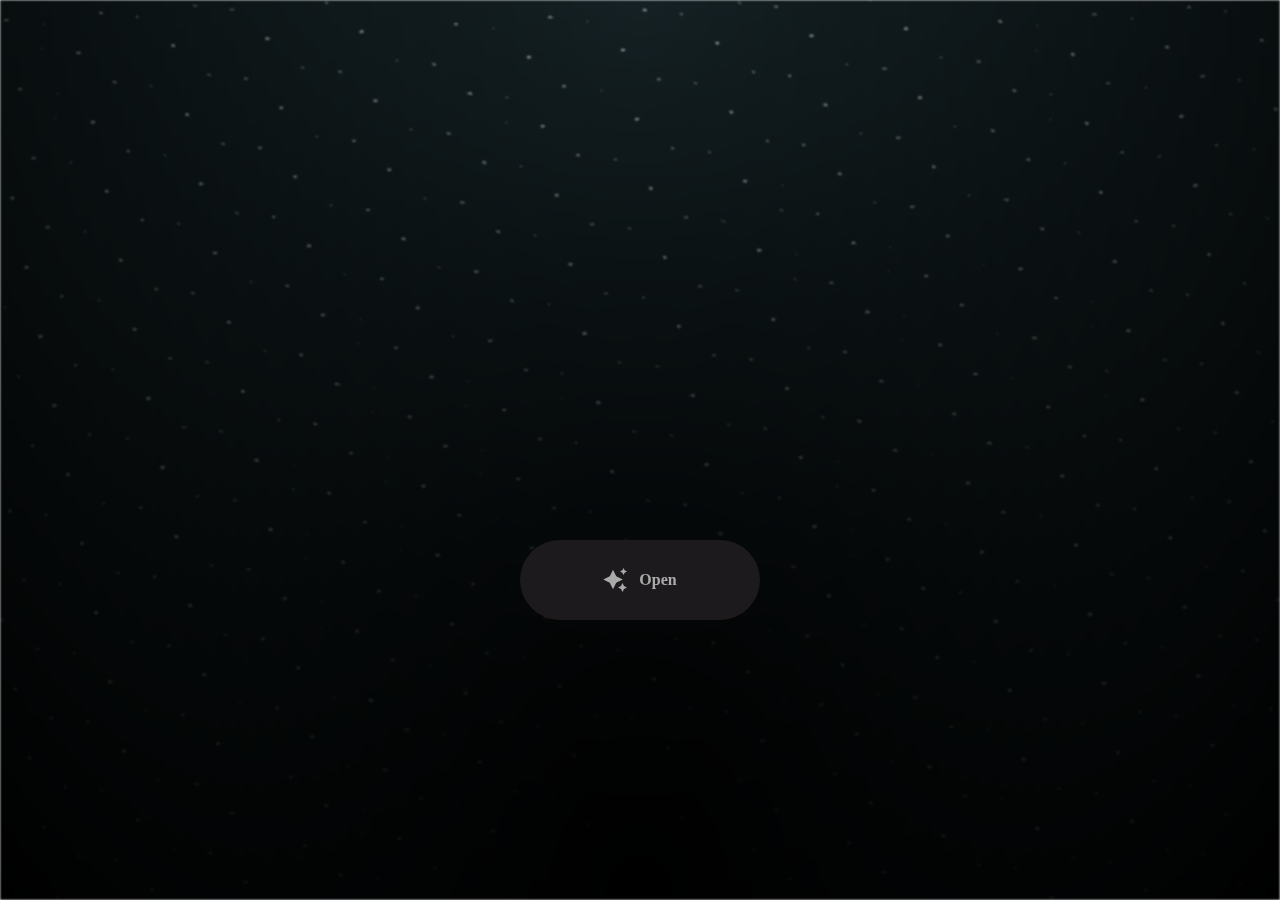
<file: index.html>
<html lang="en">

<head>
  <meta charset="UTF-8">
  <meta name="viewport" content="width=device-width, initial-scale=1.0">
  <link rel="shortcut icon" href="images/gift.png" type="image/x-icon">
  <link rel="stylesheet" href="css/index.css">

  <!-- Document Title -->
  <title>I Have Something</title>
</head>

<body>
  <!-- Background -->
  <div class="night"></div>

  <!-- Title -->
  <h1 class="title"></h1>

  <!-- Button -->
  <div style="position: absolute; top: 60vh; width: 100%; display: flex; justify-content: center;">
    <a href="flower.html" class="btn">
      <svg height="24" width="24" fill="#FFFFFF" viewBox="0 0 24 24" data-name="Layer 1" id="Layer_1" class="sparkle">
        <path
          d="M10,21.236,6.755,14.745.264,11.5,6.755,8.255,10,1.764l3.245,6.491L19.736,11.5l-6.491,3.245ZM18,21l1.5,3L21,21l3-1.5L21,18l-1.5-3L18,18l-3,1.5ZM19.333,4.667,20.5,7l1.167-2.333L24,3.5,21.667,2.333,20.5,0,19.333,2.333,17,3.5Z">
        </path>
      </svg>

      <span class="text">Open</span>
    </a>
  </div>

  <script src="js/index.js"></script>
</body>

</html>
</file>
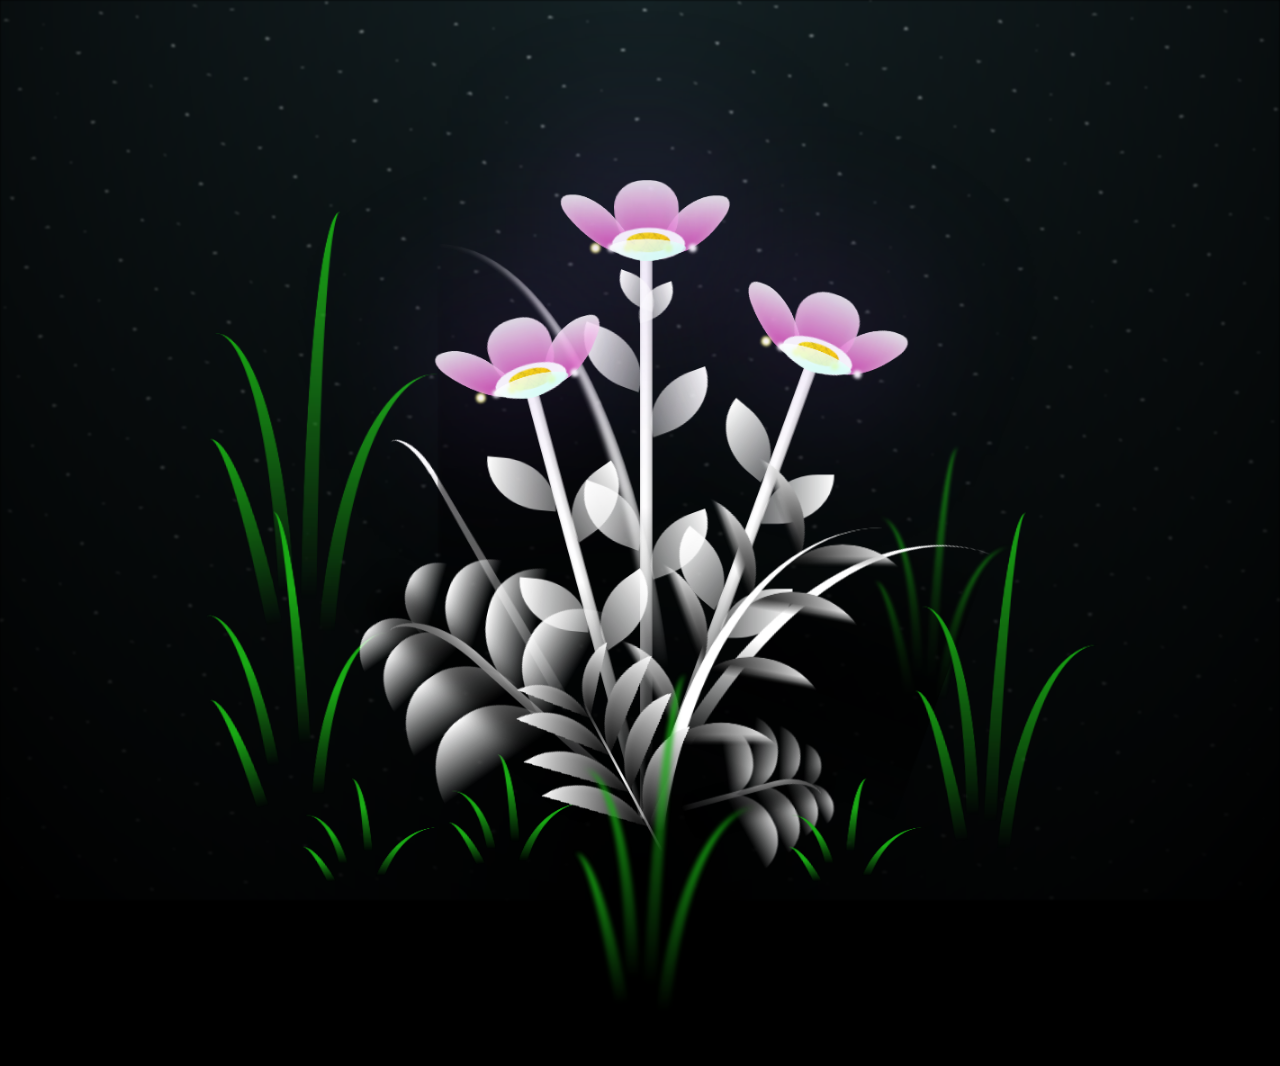
<file: flower.html>
<!DOCTYPE html>
<html lang="en">

<head>
  <meta charset="UTF-8">
  <meta http-equiv="X-UA-Compatible" content="IE=edge">
  <meta name="viewport" content="width=device-width, initial-scale=1.0">
  <link rel="shortcut icon" href="images/gift.png" type="image/x-icon">
  <link rel="stylesheet" href="css/style.css">

  <!-- Document Title -->
  <title>FLOWERS</title>
</head>

<body class="not-loaded">
  <!-- Background -->
  <div class="night"></div>
  <audio autoplay loop>
    <source src="images/nhac.mp3" type="audio/mpeg">
    Your browser does not support the audio element.
  </audio>
  <!-- Flower -->
  <div class="flowers">
    <div class="flower flower--1">
      <div class="flower__leafs flower__leafs--1">
        <div class="flower__leaf flower__leaf--1"></div>
        <div class="flower__leaf flower__leaf--2"></div>
        <div class="flower__leaf flower__leaf--3"></div>
        <div class="flower__leaf flower__leaf--4"></div>
        <div class="flower__white-circle"></div>

        <div class="flower__light flower__light--1"></div>
        <div class="flower__light flower__light--2"></div>
        <div class="flower__light flower__light--3"></div>
        <div class="flower__light flower__light--4"></div>
        <div class="flower__light flower__light--5"></div>
        <div class="flower__light flower__light--6"></div>
        <div class="flower__light flower__light--7"></div>
        <div class="flower__light flower__light--8"></div>

      </div>
      <div class="flower__line">
        <div class="flower__line__leaf flower__line__leaf--1"></div>
        <div class="flower__line__leaf flower__line__leaf--2"></div>
        <div class="flower__line__leaf flower__line__leaf--3"></div>
        <div class="flower__line__leaf flower__line__leaf--4"></div>
        <div class="flower__line__leaf flower__line__leaf--5"></div>
        <div class="flower__line__leaf flower__line__leaf--6"></div>
      </div>
    </div>

    <div class="flower flower--2">
      <div class="flower__leafs flower__leafs--2">
        <div class="flower__leaf flower__leaf--1"></div>
        <div class="flower__leaf flower__leaf--2"></div>
        <div class="flower__leaf flower__leaf--3"></div>
        <div class="flower__leaf flower__leaf--4"></div>
        <div class="flower__white-circle"></div>

        <div class="flower__light flower__light--1"></div>
        <div class="flower__light flower__light--2"></div>
        <div class="flower__light flower__light--3"></div>
        <div class="flower__light flower__light--4"></div>
        <div class="flower__light flower__light--5"></div>
        <div class="flower__light flower__light--6"></div>
        <div class="flower__light flower__light--7"></div>
        <div class="flower__light flower__light--8"></div>

      </div>
      <div class="flower__line">
        <div class="flower__line__leaf flower__line__leaf--1"></div>
        <div class="flower__line__leaf flower__line__leaf--2"></div>
        <div class="flower__line__leaf flower__line__leaf--3"></div>
        <div class="flower__line__leaf flower__line__leaf--4"></div>
      </div>
    </div>

    <div class="flower flower--3">
      <div class="flower__leafs flower__leafs--3">
        <div class="flower__leaf flower__leaf--1"></div>
        <div class="flower__leaf flower__leaf--2"></div>
        <div class="flower__leaf flower__leaf--3"></div>
        <div class="flower__leaf flower__leaf--4"></div>
        <div class="flower__white-circle"></div>

        <div class="flower__light flower__light--1"></div>
        <div class="flower__light flower__light--2"></div>
        <div class="flower__light flower__light--3"></div>
        <div class="flower__light flower__light--4"></div>
        <div class="flower__light flower__light--5"></div>
        <div class="flower__light flower__light--6"></div>
        <div class="flower__light flower__light--7"></div>
        <div class="flower__light flower__light--8"></div>

      </div>
      <div class="flower__line">
        <div class="flower__line__leaf flower__line__leaf--1"></div>
        <div class="flower__line__leaf flower__line__leaf--2"></div>
        <div class="flower__line__leaf flower__line__leaf--3"></div>
        <div class="flower__line__leaf flower__line__leaf--4"></div>
      </div>
    </div>

    <div class="grow-ans" style="--d:1.2s">
      <div class="flower__g-long">
        <div class="flower__g-long__top"></div>
        <div class="flower__g-long__bottom"></div>
      </div>
    </div>

    <div class="growing-grass">
      <div class="flower__grass flower__grass--1">
        <div class="flower__grass--top"></div>
        <div class="flower__grass--bottom"></div>
        <div class="flower__grass__leaf flower__grass__leaf--1"></div>
        <div class="flower__grass__leaf flower__grass__leaf--2"></div>
        <div class="flower__grass__leaf flower__grass__leaf--3"></div>
        <div class="flower__grass__leaf flower__grass__leaf--4"></div>
        <div class="flower__grass__leaf flower__grass__leaf--5"></div>
        <div class="flower__grass__leaf flower__grass__leaf--6"></div>
        <div class="flower__grass__leaf flower__grass__leaf--7"></div>
        <div class="flower__grass__leaf flower__grass__leaf--8"></div>
        <div class="flower__grass__overlay"></div>
      </div>
    </div>

    <div class="growing-grass">
      <div class="flower__grass flower__grass--2">
        <div class="flower__grass--top"></div>
        <div class="flower__grass--bottom"></div>
        <div class="flower__grass__leaf flower__grass__leaf--1"></div>
        <div class="flower__grass__leaf flower__grass__leaf--2"></div>
        <div class="flower__grass__leaf flower__grass__leaf--3"></div>
        <div class="flower__grass__leaf flower__grass__leaf--4"></div>
        <div class="flower__grass__leaf flower__grass__leaf--5"></div>
        <div class="flower__grass__leaf flower__grass__leaf--6"></div>
        <div class="flower__grass__leaf flower__grass__leaf--7"></div>
        <div class="flower__grass__leaf flower__grass__leaf--8"></div>
        <div class="flower__grass__overlay"></div>
      </div>
    </div>

    <div class="grow-ans" style="--d:2.4s">
      <div class="flower__g-right flower__g-right--1">
        <div class="leaf"></div>
      </div>
    </div>

    <div class="grow-ans" style="--d:2.8s">
      <div class="flower__g-right flower__g-right--2">
        <div class="leaf"></div>
      </div>
    </div>

    <div class="grow-ans" style="--d:2.8s">
      <div class="flower__g-front">
        <div class="flower__g-front__leaf-wrapper flower__g-front__leaf-wrapper--1">
          <div class="flower__g-front__leaf"></div>
        </div>
        <div class="flower__g-front__leaf-wrapper flower__g-front__leaf-wrapper--2">
          <div class="flower__g-front__leaf"></div>
        </div>
        <div class="flower__g-front__leaf-wrapper flower__g-front__leaf-wrapper--3">
          <div class="flower__g-front__leaf"></div>
        </div>
        <div class="flower__g-front__leaf-wrapper flower__g-front__leaf-wrapper--4">
          <div class="flower__g-front__leaf"></div>
        </div>
        <div class="flower__g-front__leaf-wrapper flower__g-front__leaf-wrapper--5">
          <div class="flower__g-front__leaf"></div>
        </div>
        <div class="flower__g-front__leaf-wrapper flower__g-front__leaf-wrapper--6">
          <div class="flower__g-front__leaf"></div>
        </div>
        <div class="flower__g-front__leaf-wrapper flower__g-front__leaf-wrapper--7">
          <div class="flower__g-front__leaf"></div>
        </div>
        <div class="flower__g-front__leaf-wrapper flower__g-front__leaf-wrapper--8">
          <div class="flower__g-front__leaf"></div>
        </div>
        <div class="flower__g-front__line"></div>
      </div>
    </div>

    <div class="grow-ans" style="--d:3.2s">
      <div class="flower__g-fr">
        <div class="leaf"></div>
        <div class="flower__g-fr__leaf flower__g-fr__leaf--1"></div>
        <div class="flower__g-fr__leaf flower__g-fr__leaf--2"></div>
        <div class="flower__g-fr__leaf flower__g-fr__leaf--3"></div>
        <div class="flower__g-fr__leaf flower__g-fr__leaf--4"></div>
        <div class="flower__g-fr__leaf flower__g-fr__leaf--5"></div>
        <div class="flower__g-fr__leaf flower__g-fr__leaf--6"></div>
        <div class="flower__g-fr__leaf flower__g-fr__leaf--7"></div>
        <div class="flower__g-fr__leaf flower__g-fr__leaf--8"></div>
      </div>
    </div>

    <div class="long-g long-g--0">
      <div class="grow-ans" style="--d:3s">
        <div class="leaf leaf--0"></div>
      </div>
      <div class="grow-ans" style="--d:2.2s">
        <div class="leaf leaf--1"></div>
      </div>
      <div class="grow-ans" style="--d:3.4s">
        <div class="leaf leaf--2"></div>
      </div>
      <div class="grow-ans" style="--d:3.6s">
        <div class="leaf leaf--3"></div>
      </div>
    </div>

    <div class="long-g long-g--1">
      <div class="grow-ans" style="--d:3.6s">
        <div class="leaf leaf--0"></div>
      </div>
      <div class="grow-ans" style="--d:3.8s">
        <div class="leaf leaf--1"></div>
      </div>
      <div class="grow-ans" style="--d:4s">
        <div class="leaf leaf--2"></div>
      </div>
      <div class="grow-ans" style="--d:4.2s">
        <div class="leaf leaf--3"></div>
      </div>
    </div>

    <div class="long-g long-g--2">
      <div class="grow-ans" style="--d:4s">
        <div class="leaf leaf--0"></div>
      </div>
      <div class="grow-ans" style="--d:4.2s">
        <div class="leaf leaf--1"></div>
      </div>
      <div class="grow-ans" style="--d:4.4s">
        <div class="leaf leaf--2"></div>
      </div>
      <div class="grow-ans" style="--d:4.6s">
        <div class="leaf leaf--3"></div>
      </div>
    </div>

    <div class="long-g long-g--3">
      <div class="grow-ans" style="--d:4s">
        <div class="leaf leaf--0"></div>
      </div>
      <div class="grow-ans" style="--d:4.2s">
        <div class="leaf leaf--1"></div>
      </div>
      <div class="grow-ans" style="--d:3s">
        <div class="leaf leaf--2"></div>
      </div>
      <div class="grow-ans" style="--d:3.6s">
        <div class="leaf leaf--3"></div>
      </div>
    </div>

    <div class="long-g long-g--4">
      <div class="grow-ans" style="--d:4s">
        <div class="leaf leaf--0"></div>
      </div>
      <div class="grow-ans" style="--d:4.2s">
        <div class="leaf leaf--1"></div>
      </div>
      <div class="grow-ans" style="--d:3s">
        <div class="leaf leaf--2"></div>
      </div>
      <div class="grow-ans" style="--d:3.6s">
        <div class="leaf leaf--3"></div>
      </div>
    </div>

    <div class="long-g long-g--5">
      <div class="grow-ans" style="--d:4s">
        <div class="leaf leaf--0"></div>
      </div>
      <div class="grow-ans" style="--d:4.2s">
        <div class="leaf leaf--1"></div>
      </div>
      <div class="grow-ans" style="--d:3s">
        <div class="leaf leaf--2"></div>
      </div>
      <div class="grow-ans" style="--d:3.6s">
        <div class="leaf leaf--3"></div>
      </div>
    </div>

    <div class="long-g long-g--6">
      <div class="grow-ans" style="--d:4.2s">
        <div class="leaf leaf--0"></div>
      </div>
      <div class="grow-ans" style="--d:4.4s">
        <div class="leaf leaf--1"></div>
      </div>
      <div class="grow-ans" style="--d:4.6s">
        <div class="leaf leaf--2"></div>
      </div>
      <div class="grow-ans" style="--d:4.8s">
        <div class="leaf leaf--3"></div>
      </div>
    </div>

    <div class="long-g long-g--7">
      <div class="grow-ans" style="--d:3s">
        <div class="leaf leaf--0"></div>
      </div>
      <div class="grow-ans" style="--d:3.2s">
        <div class="leaf leaf--1"></div>
      </div>
      <div class="grow-ans" style="--d:3.5s">
        <div class="leaf leaf--2"></div>
      </div>
      <div class="grow-ans" style="--d:3.6s">
        <div class="leaf leaf--3"></div>
      </div>
    </div>

  </div>

  <!-- Title -->
  <h1 class="title"><span id="title"></span></h1>
</body>

</html>

<!-- Import Javascript -->
<script src="js/main.js"></script>
</file>
<file: css/index.css>
*,
*::after,
*::before {
  padding: 0;
  margin: 0;
  box-sizing: border-box;
}

:root {
  --dark-color: #000;
}

.night {
  position: fixed;
  left: 50%;
  top: 0;
  transform: translateX(-50%);
  width: 100%;
  height: 100%;
  filter: blur(0.1vmin);
  background-image: radial-gradient(ellipse at top, transparent 0%, var(--dark-color)), radial-gradient(ellipse at bottom, var(--dark-color), rgba(145, 233, 255, 0.2)), repeating-linear-gradient(220deg, rgb(0, 0, 0) 0px, rgb(0, 0, 0) 19px, transparent 19px, transparent 22px), repeating-linear-gradient(189deg, rgb(0, 0, 0) 0px, rgb(0, 0, 0) 19px, transparent 19px, transparent 22px), repeating-linear-gradient(148deg, rgb(0, 0, 0) 0px, rgb(0, 0, 0) 19px, transparent 19px, transparent 22px), linear-gradient(90deg, rgb(255, 255, 250), rgb(240, 240, 240));
}

.title {
  position: absolute;
  top: 0;
  left: 0;
  color: white;
  font-family: 'Courier New', Courier, monospace;

  display: flex;
  flex-wrap: wrap;
  justify-content: center;
  align-content: center;
  align-items: center;

  width: 100%;
  height: 100vh;
  text-shadow: 0 0 20px white;
  letter-spacing: 0px;
}

@media (min-width: 500px) {
  .title {
    letter-spacing: 20px;
  }
}

@keyframes typing {
  from {
    opacity: 0;
  }

  to {
    opacity: 1;
  }
}

/* Terapkan animasi dengan delay */
.title span {
  opacity: 0;
  animation: typing 1s ease forwards;
  animation-delay: var(--delay);
}

a {
  text-decoration: none;
}

.btn {
  border: none;
  width: 15em;
  height: 5em;
  border-radius: 3em;
  display: flex;
  justify-content: center;
  align-items: center;
  gap: 12px;
  background: #1C1A1C;
  cursor: pointer;
  transition: all 450ms ease-in-out;
}

.sparkle {
  fill: #AAAAAA;
  transition: all 800ms ease;
}

.text {
  font-weight: 600;
  color: #AAAAAA;
  font-size: medium;
}

.btn:hover {
  background: linear-gradient(0deg, #A47CF3, #683FEA);
  box-shadow: inset 0px 1px 0px 0px rgba(255, 255, 255, 0.4),
    inset 0px -4px 0px 0px rgba(0, 0, 0, 0.2),
    0px 0px 0px 4px rgba(255, 255, 255, 0.2),
    0px 0px 180px 0px #9917FF;
  transform: translateY(-2px);
}

.btn:hover .text {
  color: white;
}

.btn:hover .sparkle {
  fill: white;
  transform: scale(1.2);
}
</file>
<file: css/style.css>
*,
*::after,
*::before {
  padding: 0;
  margin: 0;
  box-sizing: border-box;
}

:root {
  --dark-color: #000;
}

.title {
  position: absolute;
  width: 100%;
  text-align: center;
  margin-top: 50px;
  top: 0;
  left: 0;
  color: white;
  font-family: 'Courier New', Courier, monospace;
  font-size: 70px;
  text-shadow: 0px 0px 20px white;
}

body {
  display: flex;
  align-items: flex-end;
  justify-content: center;
  min-height: 100vh;
  background-color: var(--dark-color);
  overflow: hidden;
  perspective: 1000px;
}

.night {
  position: fixed;
  left: 50%;
  top: 0;
  transform: translateX(-50%);
  width: 100%;
  height: 100%;
  filter: blur(0.1vmin);
  background-image: radial-gradient(ellipse at top, transparent 0%, var(--dark-color)), radial-gradient(ellipse at bottom, var(--dark-color), rgba(145, 233, 255, 0.2)), repeating-linear-gradient(220deg, rgb(0, 0, 0) 0px, rgb(0, 0, 0) 19px, transparent 19px, transparent 22px), repeating-linear-gradient(189deg, rgb(0, 0, 0) 0px, rgb(0, 0, 0) 19px, transparent 19px, transparent 22px), repeating-linear-gradient(148deg, rgb(0, 0, 0) 0px, rgb(0, 0, 0) 19px, transparent 19px, transparent 22px), linear-gradient(90deg, rgb(255, 255, 250), rgb(240, 240, 240));
}

.flowers {
  position: relative;
  transform: scale(0.9);
}

.flower {
  position: absolute;
  bottom: 10vmin;
  transform-origin: bottom center;
  z-index: 10;
  --fl-speed: 0.8s;
}

.flower--1 {
  animation: moving-flower-1 4s linear infinite;
}

.flower--1 .flower__line {
  height: 70vmin;
  animation-delay: 0.3s;
}

.flower--1 .flower__line__leaf--1 {
  animation: blooming-leaf-right var(--fl-speed) 1.6s backwards;
}

.flower--1 .flower__line__leaf--2 {
  animation: blooming-leaf-right var(--fl-speed) 1.4s backwards;
}

.flower--1 .flower__line__leaf--3 {
  animation: blooming-leaf-left var(--fl-speed) 1.2s backwards;
}

.flower--1 .flower__line__leaf--4 {
  animation: blooming-leaf-left var(--fl-speed) 1s backwards;
}

.flower--1 .flower__line__leaf--5 {
  animation: blooming-leaf-right var(--fl-speed) 1.8s backwards;
}

.flower--1 .flower__line__leaf--6 {
  animation: blooming-leaf-left var(--fl-speed) 2s backwards;
}

.flower--2 {
  left: 50%;
  transform: rotate(20deg);
  animation: moving-flower-2 4s linear infinite;
}

.flower--2 .flower__line {
  height: 60vmin;
  animation-delay: 0.6s;
}

.flower--2 .flower__line__leaf--1 {
  animation: blooming-leaf-right var(--fl-speed) 1.9s backwards;
}

.flower--2 .flower__line__leaf--2 {
  animation: blooming-leaf-right var(--fl-speed) 1.7s backwards;
}

.flower--2 .flower__line__leaf--3 {
  animation: blooming-leaf-left var(--fl-speed) 1.5s backwards;
}

.flower--2 .flower__line__leaf--4 {
  animation: blooming-leaf-left var(--fl-speed) 1.3s backwards;
}

.flower--3 {
  left: 50%;
  transform: rotate(-15deg);
  animation: moving-flower-3 4s linear infinite;
}

.flower--3 .flower__line {
  animation-delay: 0.9s;
}

.flower--3 .flower__line__leaf--1 {
  animation: blooming-leaf-right var(--fl-speed) 2.5s backwards;
}

.flower--3 .flower__line__leaf--2 {
  animation: blooming-leaf-right var(--fl-speed) 2.3s backwards;
}

.flower--3 .flower__line__leaf--3 {
  animation: blooming-leaf-left var(--fl-speed) 2.1s backwards;
}

.flower--3 .flower__line__leaf--4 {
  animation: blooming-leaf-left var(--fl-speed) 1.9s backwards;
}

.flower__leafs {
  position: relative;
  animation: blooming-flower 2s backwards;
}

.flower__leafs--1 {
  animation-delay: 1.1s;
}

.flower__leafs--2 {
  animation-delay: 1.4s;
}

.flower__leafs--3 {
  animation-delay: 1.7s;
}

.flower__leafs::after {
  content: "";
  position: absolute;
  left: 0;
  top: 0;
  transform: translate(-50%, -100%);
  width: 8vmin;
  height: 8vmin;
  background-color: #8751ce;
  filter: blur(10vmin);
}

.flower__leaf {
  position: absolute;
  bottom: 0;
  left: 50%;
  width: 8vmin;
  height: 11vmin;
  border-radius: 51% 49% 47% 53%/44% 45% 55% 69%;
  background-color: #a7ffee;
  background-image: linear-gradient(to top, #e246bb, #fff);
  transform-origin: bottom center;
  opacity: 0.9;
  box-shadow: inset 0 0 2vmin rgba(255, 255, 255, 0.5);
}

.flower__leaf--1 {
  transform: translate(-10%, 1%) rotateY(40deg) rotateX(-50deg);
}

.flower__leaf--2 {
  transform: translate(-50%, -4%) rotateX(40deg);
}

.flower__leaf--3 {
  transform: translate(-90%, 0%) rotateY(45deg) rotateX(50deg);
}

.flower__leaf--4 {
  width: 8vmin;
  height: 8vmin;
  transform-origin: bottom left;
  border-radius: 4vmin 10vmin 4vmin 4vmin;
  transform: translate(0%, 18%) rotateX(70deg) rotate(-43deg);
  background-image: linear-gradient(to top, rgba(255, 2555, 255, 0.4), #fff);
  z-index: 1;
  opacity: 0.8;
  -webkit-transform: translate(0%, 18%) rotateX(70deg) rotate(-43deg);
  -moz-transform: translate(0%, 18%) rotateX(70deg) rotate(-43deg);
  -ms-transform: translate(0%, 18%) rotateX(70deg) rotate(-43deg);
  -o-transform: translate(0%, 18%) rotateX(70deg) rotate(-43deg);
}

.flower__white-circle {
  position: absolute;
  left: -3.5vmin;
  top: -3vmin;
  width: 9vmin;
  height: 4vmin;
  border-radius: 50%;
  background-color: #fff;
}

.flower__white-circle::after {
  content: "";
  position: absolute;
  left: 50%;
  top: 45%;
  transform: translate(-50%, -50%);
  width: 60%;
  height: 60%;
  border-radius: inherit;
  background-image: repeating-linear-gradient(135deg, rgba(0, 0, 0, 0.03) 0px, rgba(0, 0, 0, 0.03) 1px, transparent 1px, transparent 12px), repeating-linear-gradient(45deg, rgba(0, 0, 0, 0.03) 0px, rgba(0, 0, 0, 0.03) 1px, transparent 1px, transparent 12px), repeating-linear-gradient(67.5deg, rgba(0, 0, 0, 0.03) 0px, rgba(0, 0, 0, 0.03) 1px, transparent 1px, transparent 12px), repeating-linear-gradient(135deg, rgba(0, 0, 0, 0.03) 0px, rgba(0, 0, 0, 0.03) 1px, transparent 1px, transparent 12px), repeating-linear-gradient(45deg, rgba(0, 0, 0, 0.03) 0px, rgba(0, 0, 0, 0.03) 1px, transparent 1px, transparent 12px), repeating-linear-gradient(112.5deg, rgba(0, 0, 0, 0.03) 0px, rgba(0, 0, 0, 0.03) 1px, transparent 1px, transparent 12px), repeating-linear-gradient(112.5deg, rgba(0, 0, 0, 0.03) 0px, rgba(0, 0, 0, 0.03) 1px, transparent 1px, transparent 12px), repeating-linear-gradient(45deg, rgba(0, 0, 0, 0.03) 0px, rgba(0, 0, 0, 0.03) 1px, transparent 1px, transparent 12px), repeating-linear-gradient(22.5deg, rgba(0, 0, 0, 0.03) 0px, rgba(0, 0, 0, 0.03) 1px, transparent 1px, transparent 12px), repeating-linear-gradient(45deg, rgba(0, 0, 0, 0.03) 0px, rgba(0, 0, 0, 0.03) 1px, transparent 1px, transparent 12px), repeating-linear-gradient(22.5deg, rgba(0, 0, 0, 0.03) 0px, rgba(0, 0, 0, 0.03) 1px, transparent 1px, transparent 12px), repeating-linear-gradient(135deg, rgba(0, 0, 0, 0.03) 0px, rgba(0, 0, 0, 0.03) 1px, transparent 1px, transparent 12px), repeating-linear-gradient(157.5deg, rgba(0, 0, 0, 0.03) 0px, rgba(0, 0, 0, 0.03) 1px, transparent 1px, transparent 12px), repeating-linear-gradient(67.5deg, rgba(0, 0, 0, 0.03) 0px, rgba(0, 0, 0, 0.03) 1px, transparent 1px, transparent 12px), repeating-linear-gradient(67.5deg, rgba(0, 0, 0, 0.03) 0px, rgba(0, 0, 0, 0.03) 1px, transparent 1px, transparent 12px), linear-gradient(90deg, rgb(255, 235, 18), rgb(255, 206, 0));
}

.flower__line {
  height: 55vmin;
  width: 1.5vmin;
  background-image: linear-gradient(to left, rgba(0, 0, 0, 0.2), transparent, rgba(255, 255, 255, 0.2)), linear-gradient(to top, transparent 10%, #fff, #fff);
  box-shadow: inset 0 0 2px rgba(0, 0, 0, 0.5);
  animation: grow-flower-tree 4s backwards;
}

.flower__line__leaf {
  --w: 7vmin;
  --h: calc(var(--w) + 2vmin);
  position: absolute;
  top: 20%;
  left: 90%;
  width: var(--w);
  height: var(--h);
  border-top-right-radius: var(--h);
  border-bottom-left-radius: var(--h);
  background-image: linear-gradient(to top, rgba(255, 255, 255, 0.4), #fff);
}

.flower__line__leaf--1 {
  transform: rotate(70deg) rotateY(30deg);
}

.flower__line__leaf--2 {
  top: 45%;
  transform: rotate(70deg) rotateY(30deg);
}

.flower__line__leaf--3,
.flower__line__leaf--4,
.flower__line__leaf--6 {
  border-top-right-radius: 0;
  border-bottom-left-radius: 0;
  border-top-left-radius: var(--h);
  border-bottom-right-radius: var(--h);
  left: -460%;
  top: 12%;
  transform: rotate(-70deg) rotateY(30deg);
}

.flower__line__leaf--4 {
  top: 40%;
}

.flower__line__leaf--5 {
  top: 0;
  transform-origin: left;
  transform: rotate(70deg) rotateY(30deg) scale(0.6);
}

.flower__line__leaf--6 {
  top: -2%;
  left: -450%;
  transform-origin: right;
  transform: rotate(-70deg) rotateY(30deg) scale(0.6);
}

.flower__light {
  position: absolute;
  bottom: 0vmin;
  width: 1vmin;
  height: 1vmin;
  background-color: rgb(255, 251, 0);
  border-radius: 50%;
  filter: blur(0.2vmin);
  animation: light-ans 4s linear infinite backwards;
}

.flower__light:nth-child(odd) {
  background-color: #fff;
}

.flower__light--1 {
  left: -2vmin;
  animation-delay: 1s;
}

.flower__light--2 {
  left: 3vmin;
  animation-delay: 0.5s;
}

.flower__light--3 {
  left: -6vmin;
  animation-delay: 0.3s;
}

.flower__light--4 {
  left: 6vmin;
  animation-delay: 0.9s;
}

.flower__light--5 {
  left: -1vmin;
  animation-delay: 1.5s;
}

.flower__light--6 {
  left: -4vmin;
  animation-delay: 3s;
}

.flower__light--7 {
  left: 3vmin;
  animation-delay: 2s;
}

.flower__light--8 {
  left: -6vmin;
  animation-delay: 3.5s;
}

.flower__grass {
  --c: #fff;
  --line-w: 1.5vmin;
  position: absolute;
  bottom: 12vmin;
  left: -7vmin;
  display: flex;
  flex-direction: column;
  align-items: flex-end;
  z-index: 20;
  transform-origin: bottom center;
  transform: rotate(-48deg) rotateY(40deg);
}

.flower__grass--1 {
  animation: moving-grass 2s linear infinite;
}

.flower__grass--2 {
  left: 2vmin;
  bottom: 10vmin;
  transform: scale(0.5) rotate(75deg) rotateX(10deg) rotateY(-200deg);
  opacity: 0.8;
  z-index: 0;
  animation: moving-grass--2 1.5s linear infinite;
}

.flower__grass--top {
  width: 7vmin;
  height: 10vmin;
  border-top-right-radius: 100%;
  border-right: var(--line-w) solid var(--c);
  transform-origin: bottom center;
  transform: rotate(-2deg);
}

.flower__grass--bottom {
  margin-top: -2px;
  width: var(--line-w);
  height: 25vmin;
  background-image: linear-gradient(to top, transparent, var(--c));
}

.flower__grass__leaf {
  --size: 10vmin;
  position: absolute;
  width: calc(var(--size) * 2.1);
  height: var(--size);
  border-top-left-radius: var(--size);
  border-top-right-radius: var(--size);
  background-image: linear-gradient(to top, transparent, transparent 30%, var(--c));
  z-index: 100;
}

.flower__grass__leaf--1 {
  top: -6%;
  left: 30%;
  --size: 6vmin;
  transform: rotate(-20deg);
  animation: growing-grass-ans--1 2s 2.6s backwards;
}

@keyframes growing-grass-ans--1 {
  0% {
    transform-origin: bottom left;
    transform: rotate(-20deg) scale(0);
  }
}

.flower__grass__leaf--2 {
  top: -5%;
  left: -110%;
  --size: 6vmin;
  transform: rotate(10deg);
  animation: growing-grass-ans--2 2s 2.4s linear backwards;
}

@keyframes growing-grass-ans--2 {
  0% {
    transform-origin: bottom right;
    transform: rotate(10deg) scale(0);
  }
}

.flower__grass__leaf--3 {
  top: 5%;
  left: 60%;
  --size: 8vmin;
  transform: rotate(-18deg) rotateX(-20deg);
  animation: growing-grass-ans--3 2s 2.2s linear backwards;
}

@keyframes growing-grass-ans--3 {
  0% {
    transform-origin: bottom left;
    transform: rotate(-18deg) rotateX(-20deg) scale(0);
  }
}

.flower__grass__leaf--4 {
  top: 6%;
  left: -135%;
  --size: 8vmin;
  transform: rotate(2deg);
  animation: growing-grass-ans--4 2s 2s linear backwards;
}

@keyframes growing-grass-ans--4 {
  0% {
    transform-origin: bottom right;
    transform: rotate(2deg) scale(0);
  }
}

.flower__grass__leaf--5 {
  top: 20%;
  left: 60%;
  --size: 10vmin;
  transform: rotate(-24deg) rotateX(-20deg);
  animation: growing-grass-ans--5 2s 1.8s linear backwards;
}

@keyframes growing-grass-ans--5 {
  0% {
    transform-origin: bottom left;
    transform: rotate(-24deg) rotateX(-20deg) scale(0);
  }
}

.flower__grass__leaf--6 {
  top: 22%;
  left: -180%;
  --size: 10vmin;
  transform: rotate(10deg);
  animation: growing-grass-ans--6 2s 1.6s linear backwards;
}

@keyframes growing-grass-ans--6 {
  0% {
    transform-origin: bottom right;
    transform: rotate(10deg) scale(0);
  }
}

.flower__grass__leaf--7 {
  top: 39%;
  left: 70%;
  --size: 10vmin;
  transform: rotate(-10deg);
  animation: growing-grass-ans--7 2s 1.4s linear backwards;
}

@keyframes growing-grass-ans--7 {
  0% {
    transform-origin: bottom left;
    transform: rotate(-10deg) scale(0);
  }
}

.flower__grass__leaf--8 {
  top: 40%;
  left: -215%;
  --size: 11vmin;
  transform: rotate(10deg);
  animation: growing-grass-ans--8 2s 1.2s linear backwards;
}

@keyframes growing-grass-ans--8 {
  0% {
    transform-origin: bottom right;
    transform: rotate(10deg) scale(0);
  }
}

.flower__grass__overlay {
  position: absolute;
  top: -10%;
  right: 0%;
  width: 100%;
  height: 100%;
  background-color: rgba(0, 0, 0, 0.6);
  filter: blur(1.5vmin);
  z-index: 100;
}

.flower__g-long {
  --w: 2vmin;
  --h: 6vmin;
  --c: #fff;
  position: absolute;
  bottom: 10vmin;
  left: -3vmin;
  transform-origin: bottom center;
  transform: rotate(-30deg) rotateY(-20deg);
  display: flex;
  flex-direction: column;
  align-items: flex-end;
  animation: flower-g-long-ans 3s linear infinite;
}

@keyframes flower-g-long-ans {

  0%,
  100% {
    transform: rotate(-30deg) rotateY(-20deg);
  }

  50% {
    transform: rotate(-32deg) rotateY(-20deg);
  }
}

.flower__g-long__top {
  top: calc(var(--h) * -1);
  width: calc(var(--w) + 1vmin);
  height: var(--h);
  border-top-right-radius: 100%;
  border-right: 0.7vmin solid var(--c);
  transform: translate(-0.7vmin, 1vmin);
}

.flower__g-long__bottom {
  width: var(--w);
  height: 50vmin;
  transform-origin: bottom center;
  background-image: linear-gradient(to top, transparent 30%, var(--c));
  box-shadow: inset 0 0 2px rgba(0, 0, 0, 0.5);
  -webkit-clip-path: polygon(35% 0, 65% 1%, 100% 100%, 0% 100%);
  clip-path: polygon(35% 0, 65% 1%, 100% 100%, 0% 100%);
}

.flower__g-right {
  position: absolute;
  bottom: 6vmin;
  left: -2vmin;
  transform-origin: bottom left;
  transform: rotate(20deg);
}

.flower__g-right .leaf {
  width: 30vmin;
  height: 50vmin;
  border-top-left-radius: 100%;
  border-left: 2vmin solid #fff;
  background-image: linear-gradient(to bottom, transparent, var(--dark-color) 60%);
  -webkit-mask-image: linear-gradient(to top, transparent 30%, #fff 60%);
}

.flower__g-right--1 {
  animation: flower-g-right-ans 2.5s linear infinite;
}

.flower__g-right--2 {
  left: 5vmin;
  transform: rotateY(-180deg);
  animation: flower-g-right-ans--2 3s linear infinite;
}

.flower__g-right--2 .leaf {
  height: 75vmin;
  filter: blur(0.3vmin);
  opacity: 0.8;
}

@keyframes flower-g-right-ans {

  0%,
  100% {
    transform: rotate(20deg);
  }

  50% {
    transform: rotate(24deg) rotateX(-20deg);
  }
}

@keyframes flower-g-right-ans--2 {

  0%,
  100% {
    transform: rotateY(-180deg) rotate(0deg) rotateX(-20deg);
  }

  50% {
    transform: rotateY(-180deg) rotate(6deg) rotateX(-20deg);
  }
}

.flower__g-front {
  position: absolute;
  bottom: 6vmin;
  left: 2.5vmin;
  z-index: 100;
  transform-origin: bottom center;
  transform: rotate(-28deg) rotateY(30deg) scale(1.04);
  animation: flower__g-front-ans 2s linear infinite;
}

@keyframes flower__g-front-ans {

  0%,
  100% {
    transform: rotate(-28deg) rotateY(30deg) scale(1.04);
  }

  50% {
    transform: rotate(-35deg) rotateY(40deg) scale(1.04);
  }
}

.flower__g-front__line {
  width: 0.3vmin;
  height: 20vmin;
  background-image: linear-gradient(to top, transparent, #fff, transparent 100%);
  position: relative;
}

.flower__g-front__leaf-wrapper {
  position: absolute;
  top: 0;
  left: 0;
  transform-origin: bottom left;
  transform: rotate(10deg);
}

.flower__g-front__leaf-wrapper:nth-child(even) {
  left: 0vmin;
  transform: rotateY(-180deg) rotate(5deg);
  animation: flower__g-front__leaf-left-ans 1s ease-in backwards;
}

.flower__g-front__leaf-wrapper:nth-child(odd) {
  animation: flower__g-front__leaf-ans 1s ease-in backwards;
}

.flower__g-front__leaf-wrapper--1 {
  top: -8vmin;
  transform: scale(0.7);
  animation: flower__g-front__leaf-ans 1s 5.5s ease-in backwards !important;
}

.flower__g-front__leaf-wrapper--2 {
  top: -8vmin;
  transform: rotateY(-180deg) scale(0.7) !important;
  animation: flower__g-front__leaf-left-ans-2 1s 4.6s ease-in backwards !important;
}

.flower__g-front__leaf-wrapper--3 {
  top: -3vmin;
  animation: flower__g-front__leaf-ans 1s 4.6s ease-in backwards;
}

.flower__g-front__leaf-wrapper--4 {
  top: -3vmin;
  transform: rotateY(-180deg) scale(0.9) !important;
  animation: flower__g-front__leaf-left-ans-2 1s 4.6s ease-in backwards !important;
}

@keyframes flower__g-front__leaf-left-ans-2 {
  0% {
    transform: rotateY(-180deg) scale(0);
  }
}

.flower__g-front__leaf-wrapper--5,
.flower__g-front__leaf-wrapper--6 {
  top: 2vmin;
}

.flower__g-front__leaf-wrapper--7,
.flower__g-front__leaf-wrapper--8 {
  top: 6.5vmin;
}

.flower__g-front__leaf-wrapper--2 {
  animation-delay: 5.2s !important;
}

.flower__g-front__leaf-wrapper--3 {
  animation-delay: 4.9s !important;
}

.flower__g-front__leaf-wrapper--5 {
  animation-delay: 4.3s !important;
}

.flower__g-front__leaf-wrapper--6 {
  animation-delay: 4.1s !important;
}

.flower__g-front__leaf-wrapper--7 {
  animation-delay: 3.8s !important;
}

.flower__g-front__leaf-wrapper--8 {
  animation-delay: 3.5s !important;
}

@keyframes flower__g-front__leaf-ans {
  0% {
    transform: rotate(10deg) scale(0);
  }
}

@keyframes flower__g-front__leaf-left-ans {
  0% {
    transform: rotateY(-180deg) rotate(5deg) scale(0);
  }
}

.flower__g-front__leaf {
  width: 10vmin;
  height: 10vmin;
  border-radius: 100% 0% 0% 100%/100% 100% 0% 0%;
  box-shadow: inset 0 2px 1vmin hsla(0, 0%, 100%, 0.2);
  background-image: linear-gradient(to bottom left, transparent, var(--dark-color)), linear-gradient(to bottom right, #fff 50%, transparent 50%, transparent);
  -webkit-mask-image: linear-gradient(to bottom right, #fff 50%, transparent 50%, transparent);
  mask-image: linear-gradient(to bottom right, #fff 50%, transparent 50%, transparent);
}

.flower__g-fr {
  position: absolute;
  bottom: -4vmin;
  left: vmin;
  transform-origin: bottom left;
  z-index: 10;
  animation: flower__g-fr-ans 2s linear infinite;
}

@keyframes flower__g-fr-ans {

  0%,
  100% {
    transform: rotate(2deg);
  }

  50% {
    transform: rotate(4deg);
    -webkit-transform: rotate(4deg);
    -moz-transform: rotate(4deg);
    -ms-transform: rotate(4deg);
    -o-transform: rotate(4deg);
  }
}

.flower__g-fr .leaf {
  width: 30vmin;
  height: 50vmin;
  border-top-left-radius: 100%;
  border-left: 2vmin solid #fff;
  -webkit-mask-image: linear-gradient(to top, transparent 25%, #fff 50%);
  position: relative;
  z-index: 1;
}

.flower__g-fr__leaf {
  position: absolute;
  top: 0;
  left: 0;
  width: 10vmin;
  height: 10vmin;
  border-radius: 100% 0% 0% 100%/100% 100% 0% 0%;
  box-shadow: inset 0 2px 1vmin hsla(0, 0%, 100%, 0.2);
  background-image: linear-gradient(to bottom left, transparent, var(--dark-color) 98%), linear-gradient(to bottom right, #fff 45%, transparent 50%, transparent);
  -webkit-mask-image: linear-gradient(135deg, #fff 40%, transparent 50%, transparent);
}

.flower__g-fr__leaf--1 {
  left: 20vmin;
  transform: rotate(45deg);
  animation: flower__g-fr-leaft-ans-1 0.5s 5.2s linear backwards;
}

@keyframes flower__g-fr-leaft-ans-1 {
  0% {
    transform-origin: left;
    transform: rotate(45deg) scale(0);
  }
}

.flower__g-fr__leaf--2 {
  left: 12vmin;
  top: -7vmin;
  transform: rotate(25deg) rotateY(-180deg);
  animation: flower__g-fr-leaft-ans-6 0.5s 5s linear backwards;
}

.flower__g-fr__leaf--3 {
  left: 15vmin;
  top: 6vmin;
  transform: rotate(55deg);
  animation: flower__g-fr-leaft-ans-5 0.5s 4.8s linear backwards;
}

.flower__g-fr__leaf--4 {
  left: 6vmin;
  top: -2vmin;
  transform: rotate(25deg) rotateY(-180deg);
  animation: flower__g-fr-leaft-ans-6 0.5s 4.6s linear backwards;
}

.flower__g-fr__leaf--5 {
  left: 10vmin;
  top: 14vmin;
  transform: rotate(55deg);
  animation: flower__g-fr-leaft-ans-5 0.5s 4.4s linear backwards;
}

@keyframes flower__g-fr-leaft-ans-5 {
  0% {
    transform-origin: left;
    transform: rotate(55deg) scale(0);
  }
}

.flower__g-fr__leaf--6 {
  left: 0vmin;
  top: 6vmin;
  transform: rotate(25deg) rotateY(-180deg);
  animation: flower__g-fr-leaft-ans-6 0.5s 4.2s linear backwards;
}

@keyframes flower__g-fr-leaft-ans-6 {
  0% {
    transform-origin: right;
    transform: rotate(25deg) rotateY(-180deg) scale(0);
  }
}

.flower__g-fr__leaf--7 {
  left: 5vmin;
  top: 22vmin;
  transform: rotate(45deg);
  animation: flower__g-fr-leaft-ans-7 0.5s 4s linear backwards;
}

@keyframes flower__g-fr-leaft-ans-7 {
  0% {
    transform-origin: left;
    transform: rotate(45deg) scale(0);
  }
}

.flower__g-fr__leaf--8 {
  left: -4vmin;
  top: 15vmin;
  transform: rotate(15deg) rotateY(-180deg);
  animation: flower__g-fr-leaft-ans-8 0.5s 3.8s linear backwards;
}

@keyframes flower__g-fr-leaft-ans-8 {
  0% {
    transform-origin: right;
    transform: rotate(15deg) rotateY(-180deg) scale(0);
  }
}

.long-g {
  position: absolute;
  bottom: 25vmin;
  left: -42vmin;
  transform-origin: bottom left;
}

.long-g--1 {
  bottom: 0vmin;
  transform: scale(0.8) rotate(-5deg);
}

.long-g--1 .leaf {
  -webkit-mask-image: linear-gradient(to top, transparent 40%, #fff 80%) !important;
}

.long-g--1 .leaf--1 {
  --w: 5vmin;
  --h: 60vmin;
  left: -2vmin;
  transform: rotate(3deg) rotateY(-180deg);
}

.long-g--2,
.long-g--3 {
  bottom: -3vmin;
  left: -35vmin;
  transform-origin: center;
  transform: scale(0.6) rotateX(60deg);
}

.long-g--2 .leaf,
.long-g--3 .leaf {
  -webkit-mask-image: linear-gradient(to top, transparent 50%, #fff 80%) !important;
}

.long-g--2 .leaf--1,
.long-g--3 .leaf--1 {
  left: -1vmin;
  transform: rotateY(-180deg);
}

.long-g--3 {
  left: -17vmin;
  bottom: 0vmin;
}

.long-g--3 .leaf {
  -webkit-mask-image: linear-gradient(to top, transparent 40%, #fff 80%) !important;
}

.long-g--4 {
  left: 25vmin;
  bottom: -3vmin;
  transform-origin: center;
  transform: scale(0.6) rotateX(60deg);
}

.long-g--4 .leaf {
  -webkit-mask-image: linear-gradient(to top, transparent 50%, #fff 80%) !important;
}

.long-g--5 {
  left: 42vmin;
  bottom: 0vmin;
  transform: scale(0.8) rotate(2deg);
}

.long-g--6 {
  left: 0vmin;
  bottom: -20vmin;
  z-index: 100;
  filter: blur(0.3vmin);
  transform: scale(0.8) rotate(2deg);
}

.long-g--7 {
  left: 35vmin;
  bottom: 20vmin;
  z-index: -1;
  filter: blur(0.3vmin);
  transform: scale(0.6) rotate(2deg);
  opacity: 0.7;
}

.long-g .leaf {
  --w: 15vmin;
  --h: 40vmin;
  --c: #1aaa15;
  position: absolute;
  bottom: 0;
  width: var(--w);
  height: var(--h);
  border-top-left-radius: 100%;
  border-left: 2vmin solid var(--c);
  -webkit-mask-image: linear-gradient(to top, transparent 20%, var(--dark-color));
  transform-origin: bottom center;
}

.long-g .leaf--0 {
  left: 2vmin;
  animation: leaf-ans-1 4s linear infinite;
}

.long-g .leaf--1 {
  --w: 5vmin;
  --h: 60vmin;
  animation: leaf-ans-1 4s linear infinite;
}

.long-g .leaf--2 {
  --w: 10vmin;
  --h: 40vmin;
  left: -0.5vmin;
  bottom: 5vmin;
  transform-origin: bottom left;
  transform: rotateY(-180deg);
  animation: leaf-ans-2 3s linear infinite;
}

.long-g .leaf--3 {
  --w: 5vmin;
  --h: 30vmin;
  left: -1vmin;
  bottom: 3.2vmin;
  transform-origin: bottom left;
  transform: rotate(-10deg) rotateY(-180deg);
  animation: leaf-ans-3 3s linear infinite;
}

@keyframes leaf-ans-1 {

  0%,
  100% {
    transform: rotate(-5deg) scale(1);
  }

  50% {
    transform: rotate(5deg) scale(1.1);
  }
}

@keyframes leaf-ans-2 {

  0%,
  100% {
    transform: rotateY(-180deg) rotate(5deg);
  }

  50% {
    transform: rotateY(-180deg) rotate(0deg) scale(1.1);
  }
}

@keyframes leaf-ans-3 {

  0%,
  100% {
    transform: rotate(-10deg) rotateY(-180deg);
  }

  50% {
    transform: rotate(-20deg) rotateY(-180deg);
  }
}

.grow-ans {
  animation: grow-ans 2s var(--d) backwards;
}

@keyframes grow-ans {
  0% {
    transform: scale(0);
    opacity: 0;
  }
}

@keyframes light-ans {
  0% {
    opacity: 0;
    transform: translateY(0vmin);
  }

  25% {
    opacity: 1;
    transform: translateY(-5vmin) translateX(-2vmin);
  }

  50% {
    opacity: 1;
    transform: translateY(-15vmin) translateX(2vmin);
    filter: blur(0.2vmin);
  }

  75% {
    transform: translateY(-20vmin) translateX(-2vmin);
    filter: blur(0.2vmin);
  }

  100% {
    transform: translateY(-30vmin);
    opacity: 0;
    filter: blur(1vmin);
  }
}

@keyframes moving-flower-1 {

  0%,
  100% {
    transform: rotate(2deg);
  }

  50% {
    transform: rotate(-2deg);
  }
}

@keyframes moving-flower-2 {

  0%,
  100% {
    transform: rotate(18deg);
  }

  50% {
    transform: rotate(14deg);
  }
}

@keyframes moving-flower-3 {

  0%,
  100% {
    transform: rotate(-18deg);
  }

  50% {
    transform: rotate(-20deg) rotateY(-10deg);
  }
}

@keyframes blooming-leaf-right {
  0% {
    transform-origin: left;
    transform: rotate(70deg) rotateY(30deg) scale(0);
  }
}

@keyframes blooming-leaf-left {
  0% {
    transform-origin: right;
    transform: rotate(-70deg) rotateY(30deg) scale(0);
  }
}

@keyframes grow-flower-tree {
  0% {
    height: 0;
    border-radius: 1vmin;
  }
}

@keyframes blooming-flower {
  0% {
    transform: scale(0);
  }
}

@keyframes moving-grass {

  0%,
  100% {
    transform: rotate(-48deg) rotateY(40deg);
  }

  50% {
    transform: rotate(-50deg) rotateY(40deg);
  }
}

@keyframes moving-grass--2 {

  0%,
  100% {
    transform: scale(0.5) rotate(75deg) rotateX(10deg) rotateY(-200deg);
  }

  50% {
    transform: scale(0.5) rotate(79deg) rotateX(10deg) rotateY(-200deg);
  }
}

.growing-grass {
  animation: growing-grass-ans 1s 2s backwards;
}

@keyframes growing-grass-ans {
  0% {
    transform: scale(0);
  }
}

.not-loaded * {
  animation-play-state: paused !important;
}

/*# sourceMappingURL=style.css.map */
</file>
